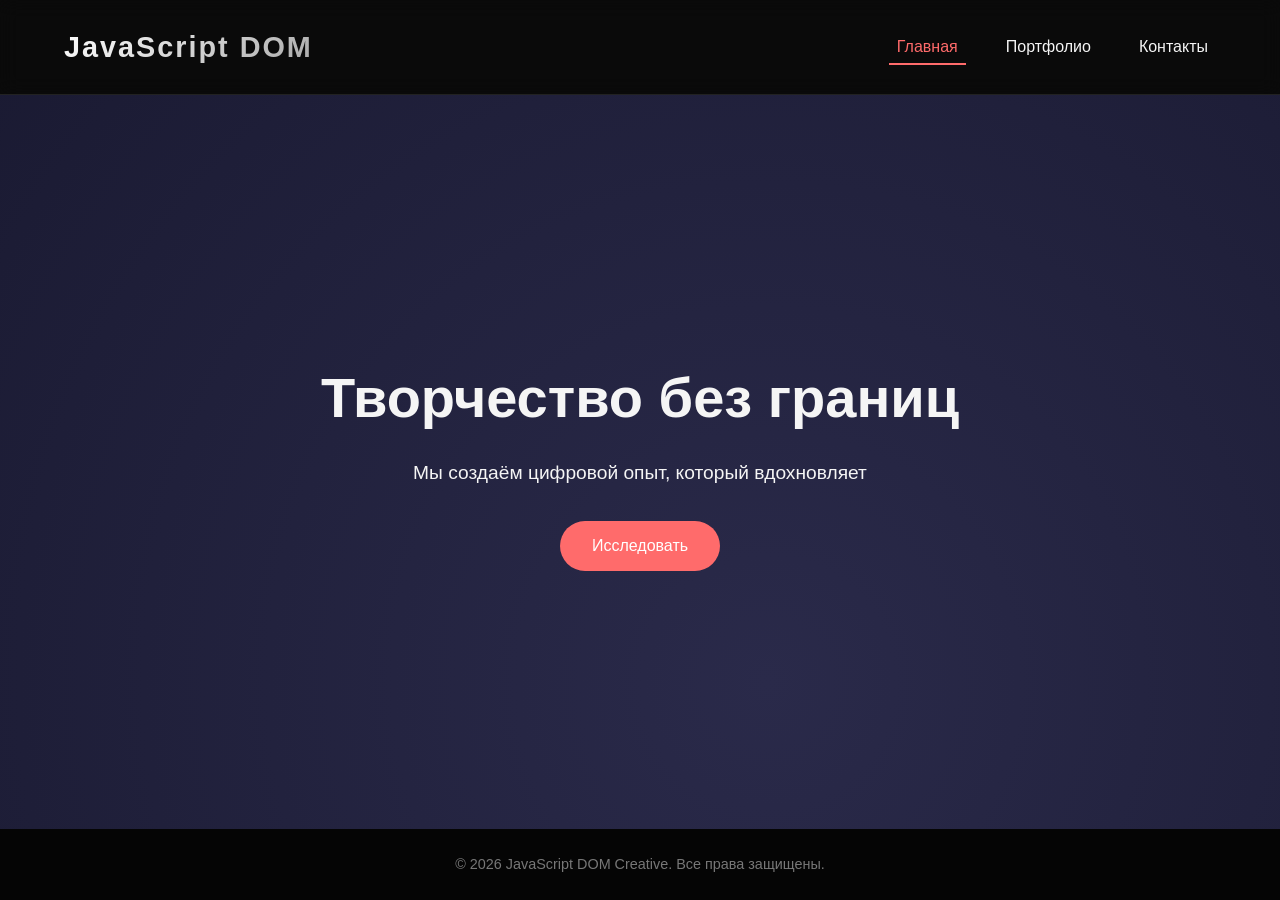
<file: index.html>
<!DOCTYPE html>
<html lang="ru">
<head>
    <meta charset="UTF-8">
    <meta name="viewport" content="width=device-width, initial-scale=1.0">
    <title>JavaScript DOM| Главная</title>
    <link rel="stylesheet" href="css/style.css">
</head>
<body>
    <nav>
        <div class="logo">JavaScript DOM</div>
        <ul class="nav-links">
            <li><a href="index.html" class="active">Главная</a></li>
            <li><a href="portfolio.html">Портфолио</a></li>
            <li><a href="contact.html">Контакты</a></li>
        </ul>
    </nav>

    <section class="hero">
        <div class="hero-content">
            <h1 id="mainTitle">Творчество без границ</h1>
            <p>Мы создаём цифровой опыт, который вдохновляет</p>
            <button class="cta-btn" id="exploreBtn">Исследовать</button>
        </div>
    </section>

    <footer>
        <p>&copy; 2026 JavaScript DOM Creative. Все права защищены.</p>
    </footer>

    <script src="js/animations.js"></script>
</body>
</html>
</file>
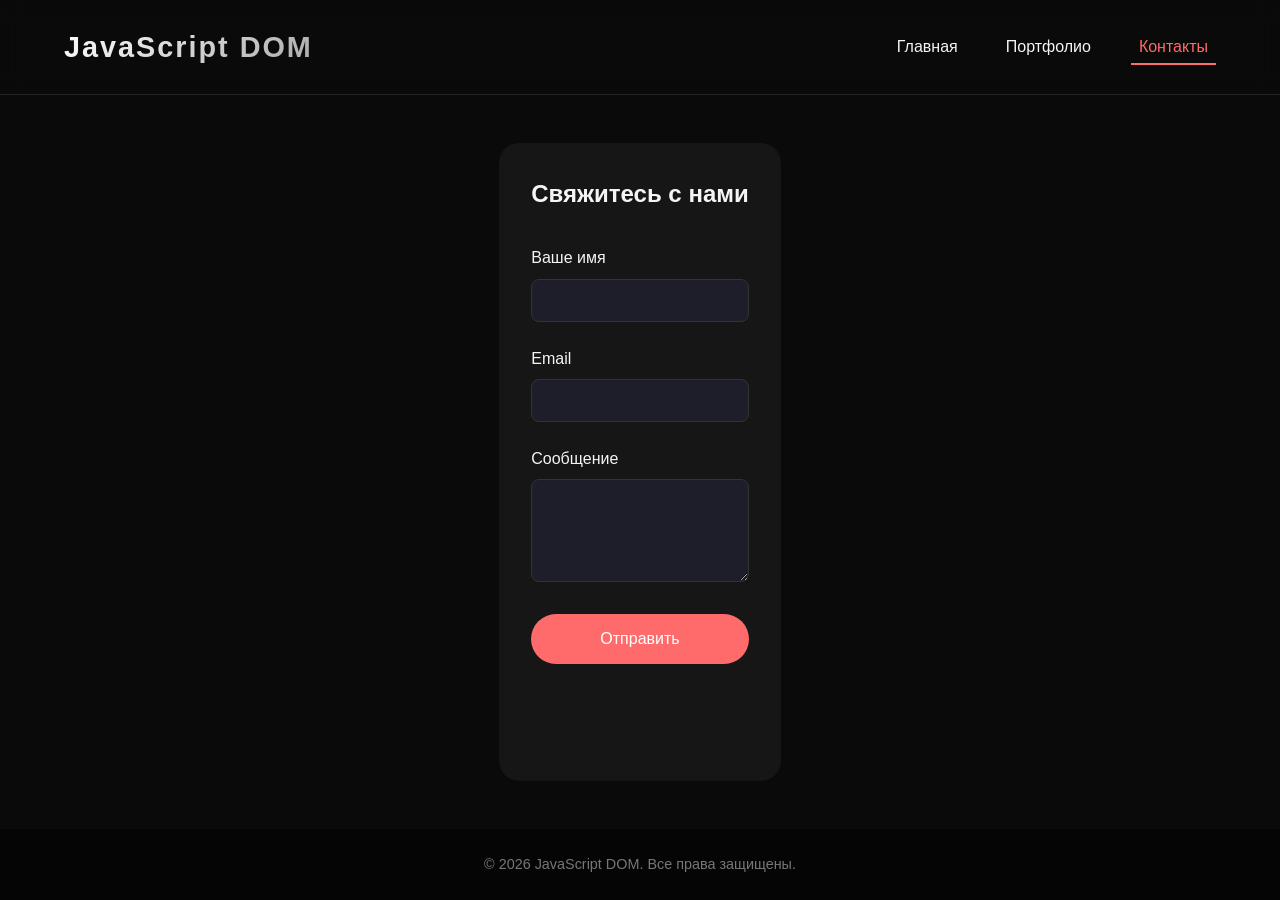
<file: contact.html>
<!DOCTYPE html>
<html lang="ru">
<head>
    <meta charset="UTF-8">
    <meta name="viewport" content="width=device-width, initial-scale=1.0">
    <title>JavaScript DOM | Контакты</title>
    <link rel="stylesheet" href="css/style.css">
</head>
<body>
    <nav>
        <div class="logo">JavaScript DOM</div>
        <ul class="nav-links">
            <li><a href="index.html">Главная</a></li>
            <li><a href="portfolio.html">Портфолио</a></li>
            <li><a href="contact.html" class="active">Контакты</a></li>
        </ul>
    </nav>

    <section class="contact-section">
        <h2>Свяжитесь с нами</h2>
        <form id="contactForm">
            <div class="form-group">
                <label for="name">Ваше имя</label>
                <input type="text" id="name" name="name" required>
            </div>
            <div class="form-group">
                <label for="email">Email</label>
                <input type="email" id="email" name="email" required>
            </div>
            <div class="form-group">
                <label for="message">Сообщение</label>
                <textarea id="message" name="message" rows="5" required></textarea>
            </div>
            <button type="submit" id="submitBtn">Отправить</button>
        </form>
        <div id="formFeedback"></div>
    </section>

    <footer>
        <p>&copy; 2026 JavaScript DOM. Все права защищены.</p>
    </footer>

    <script src="js/animations.js"></script>
</body>
</html>
</file>
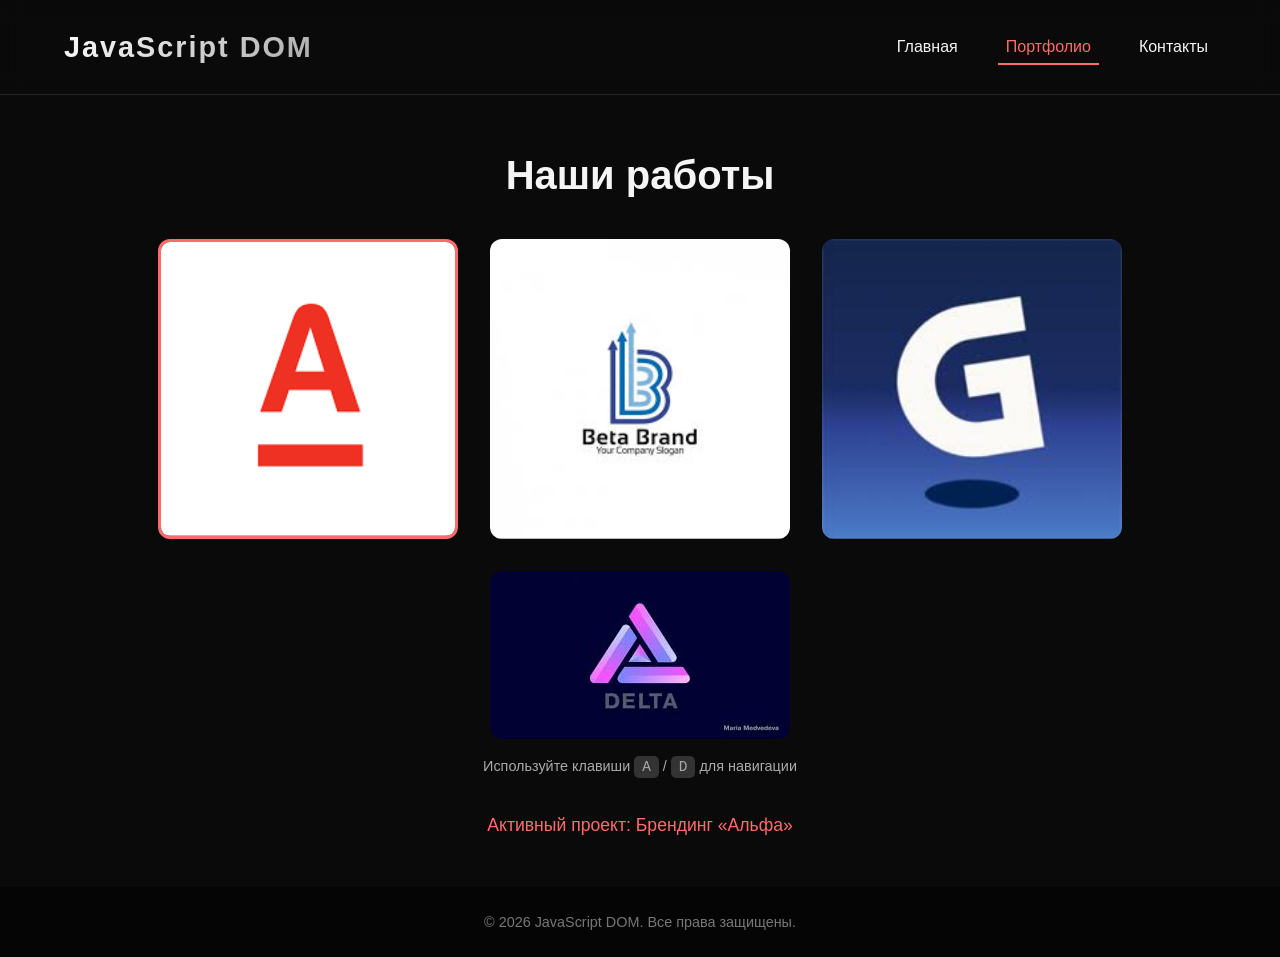
<file: portfolio.html>
<!DOCTYPE html>
<html lang="ru">
<head>
    <meta charset="UTF-8">
    <meta name="viewport" content="width=device-width, initial-scale=1.0">
    <title>JavaScript DOM | Портфолио</title>
    <link rel="stylesheet" href="css/style.css">
</head>
<body>
    <nav>
        <div class="logo">JavaScript DOM</div>
        <ul class="nav-links">
            <li><a href="index.html">Главная</a></li>
            <li><a href="portfolio.html" class="active">Портфолио</a></li>
            <li><a href="contact.html">Контакты</a></li>
        </ul>
    </nav>

    <section class="gallery">
        <h2>Наши работы</h2>
        <div class="gallery-container" id="galleryContainer">
            <div class="gallery-item" data-index="0">
                <img src="[data-uri]" alt="Проект 1">
                <div class="overlay">Брендинг «Альфа»</div>
            </div>
            <div class="gallery-item" data-index="1">
                <img src="[data-uri]" alt="Проект 2">
                <div class="overlay">Веб-сайт «Бета»</div>
            </div>
            <div class="gallery-item" data-index="2">
                <img src="[data-uri]" alt="Проект 3">
                <div class="overlay">Мобильное приложение «Гамма»</div>
            </div>
            <div class="gallery-item" data-index="3">
                <img src="[data-uri]" alt="Проект 4">
                <div class="overlay">Анимация «Дельта»</div>
            </div>
        </div>
        <div class="keyboard-hint">Используйте клавиши <kbd>A</kbd> / <kbd>D</kbd> для навигации</div>
        <div id="activeProjectInfo" class="active-info"></div>
    </section>

    <footer>
        <p>&copy; 2026 JavaScript DOM. Все права защищены.</p>
    </footer>

    <script src="js/animations.js"></script>
</body>
</html>
</file>
<file: css/style.css>
* {
    margin: 0;
    padding: 0;
    box-sizing: border-box;
}

body {
    font-family: 'Segoe UI', 'Poppins', sans-serif;
    background: #0a0a0a;
    color: #f5f5f5;
    line-height: 1.6;
    min-height: 100vh;
    display: flex;
    flex-direction: column;
}

/* Навигация */
nav {
    display: flex;
    justify-content: space-between;
    align-items: center;
    padding: 1.5rem 5%;
    background: rgba(10, 10, 10, 0.9);
    backdrop-filter: blur(10px);
    position: sticky;
    top: 0;
    z-index: 100;
    border-bottom: 1px solid rgba(255, 255, 255, 0.1);
}

.logo {
    font-size: 1.8rem;
    font-weight: bold;
    letter-spacing: 2px;
    background: linear-gradient(135deg, #fff, #aaa);
    -webkit-background-clip: text;
    background-clip: text;
    color: transparent;
}

.nav-links {
    display: flex;
    list-style: none;
    gap: 2rem;
}

.nav-links a {
    color: #f5f5f5;
    text-decoration: none;
    transition: 0.3s;
    padding: 0.5rem;
}

.nav-links a:hover, .nav-links a.active {
    color: #ff6b6b;
    border-bottom: 2px solid #ff6b6b;
}

/* Главный экран */
.hero {
    flex: 1;
    display: flex;
    align-items: center;
    justify-content: center;
    text-align: center;
    padding: 4rem 2rem;
    background: linear-gradient(135deg, #1a1a2e, #16213e);
    transition: background 0.3s ease;
}

.hero-content h1 {
    font-size: 3.5rem;
    margin-bottom: 1rem;
    opacity: 0;
    transform: translateY(30px);
    animation: fadeInUp 0.8s forwards;
}

.hero-content p {
    font-size: 1.2rem;
    margin-bottom: 2rem;
    opacity: 0;
    transform: translateY(30px);
    animation: fadeInUp 0.8s 0.2s forwards;
}

.cta-btn {
    background: #ff6b6b;
    color: #fff;
    border: none;
    padding: 1rem 2rem;
    font-size: 1rem;
    border-radius: 50px;
    cursor: pointer;
    transition: transform 0.3s, box-shadow 0.3s;
    opacity: 0;
    animation: fadeInUp 0.8s 0.4s forwards;
}

.cta-btn:hover {
    transform: scale(1.05);
    box-shadow: 0 0 15px #ff6b6b;
}

/* Анимация появления */
@keyframes fadeInUp {
    to {
        opacity: 1;
        transform: translateY(0);
    }
}

/* Галерея */
.gallery {
    flex: 1;
    padding: 3rem 5%;
    text-align: center;
}

.gallery h2 {
    font-size: 2.5rem;
    margin-bottom: 2rem;
}

.gallery-container {
    display: flex;
    flex-wrap: wrap;
    justify-content: center;
    gap: 2rem;
}

.gallery-item {
    position: relative;
    width: 300px;
    overflow: hidden;
    border-radius: 12px;
    cursor: pointer;
    transition: transform 0.3s;
}

.gallery-item img {
    width: 100%;
    height: auto;
    display: block;
    transition: transform 0.4s;
}

.gallery-item:hover img {
    transform: scale(1.1);
}

.overlay {
    position: absolute;
    bottom: 0;
    left: 0;
    right: 0;
    background: rgba(0, 0, 0, 0.7);
    color: white;
    padding: 1rem;
    transform: translateY(100%);
    transition: transform 0.3s;
}

.gallery-item:hover .overlay {
    transform: translateY(0);
}

.active-info {
    margin-top: 2rem;
    font-size: 1.1rem;
    color: #ff6b6b;
}

.keyboard-hint {
    margin-top: 1rem;
    font-size: 0.9rem;
    color: #aaa;
}

kbd {
    background: #333;
    padding: 0.2rem 0.5rem;
    border-radius: 5px;
    font-family: monospace;
}

/* Форма контактов */
.contact-section {
    flex: 1;
    max-width: 600px;
    margin: 3rem auto;
    padding: 2rem;
    background: rgba(255, 255, 255, 0.05);
    border-radius: 20px;
    backdrop-filter: blur(5px);
}

.contact-section h2 {
    text-align: center;
    margin-bottom: 2rem;
}

.form-group {
    margin-bottom: 1.5rem;
}

label {
    display: block;
    margin-bottom: 0.5rem;
    font-weight: 500;
}

input, textarea {
    width: 100%;
    padding: 0.8rem;
    background: #1e1e2a;
    border: 1px solid #333;
    color: #f5f5f5;
    border-radius: 8px;
    transition: all 0.3s;
}

input:focus, textarea:focus {
    outline: none;
    border-color: #ff6b6b;
    box-shadow: 0 0 8px #ff6b6b;
}

button[type="submit"] {
    width: 100%;
    padding: 1rem;
    background: #ff6b6b;
    border: none;
    color: white;
    font-size: 1rem;
    border-radius: 50px;
    cursor: pointer;
    transition: background 0.3s, transform 0.2s;
}

button[type="submit"]:hover {
    background: #ff5252;
    transform: scale(1.02);
}

#formFeedback {
    margin-top: 1rem;
    text-align: center;
}

footer {
    text-align: center;
    padding: 1.5rem;
    background: #050505;
    margin-top: auto;
    font-size: 0.9rem;
    color: #777;
}

/* Адаптив */
@media (max-width: 768px) {
    nav {
        flex-direction: column;
        gap: 1rem;
    }
    .hero-content h1 {
        font-size: 2rem;
    }
    .gallery-container {
        gap: 1rem;
    }
    .gallery-item {
        width: 250px;
    }
}

/* Светлая тема (активируется классом .light-theme на body) */
body.light-theme {
    background: #f8f9fa;
    color: #212529;
}

body.light-theme nav {
    background: rgba(240, 240, 245, 0.95);
    border-bottom-color: #ddd;
}

body.light-theme .nav-links a {
    color: #212529;
}

body.light-theme .hero {
    background: linear-gradient(135deg, #e9ecef, #dee2e6);
}

body.light-theme .hero-content h1,
body.light-theme .hero-content p {
    color: #212529;
}

body.light-theme .gallery-item .overlay {
    background: rgba(0, 0, 0, 0.8);
    color: #fff;
}

body.light-theme .contact-section {
    background: rgba(0, 0, 0, 0.05);
}

body.light-theme input,
body.light-theme textarea {
    background: #fff;
    border-color: #ccc;
    color: #212529;
}

body.light-theme footer {
    background: #e9ecef;
    color: #6c757d;
}
</file>
